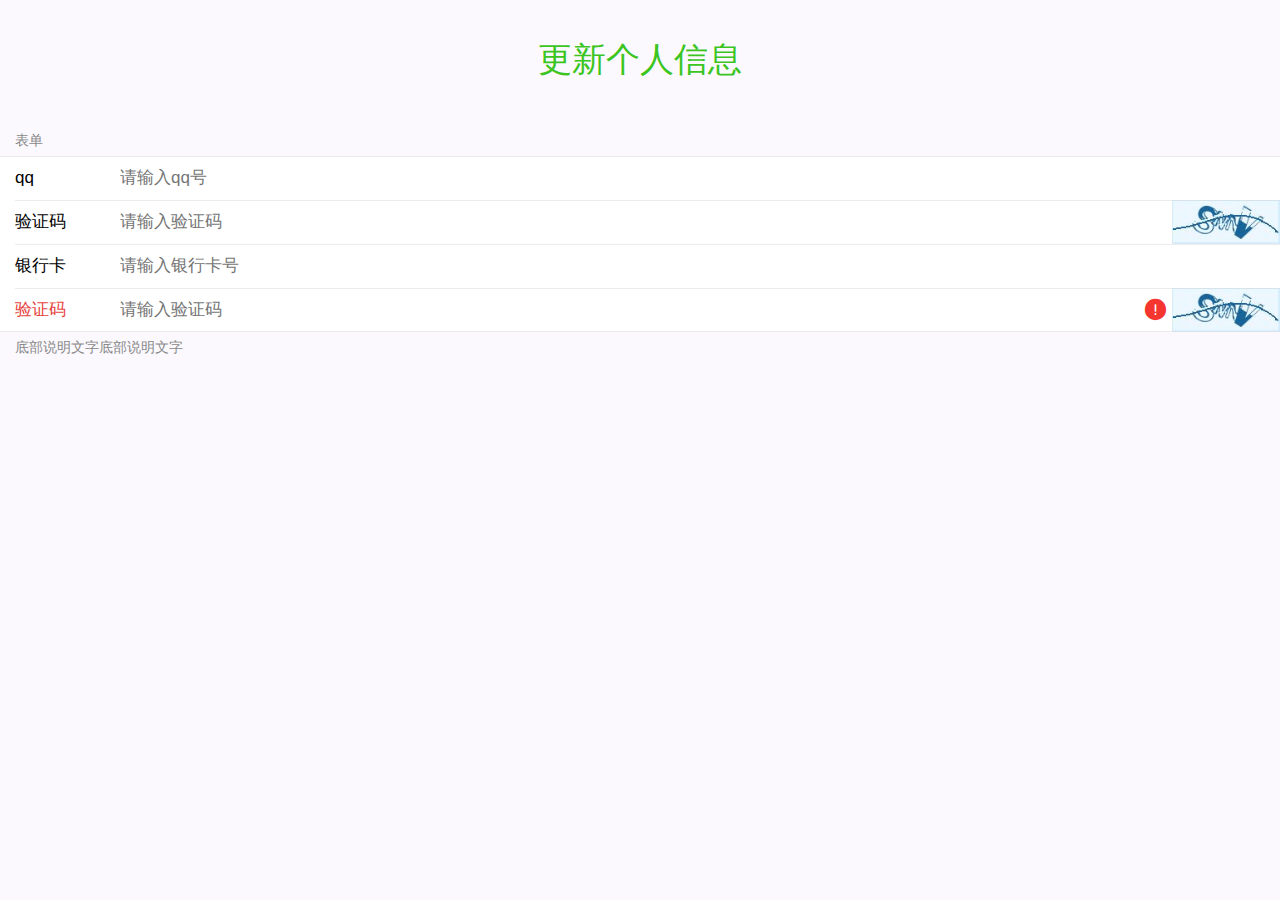
<file: templates/index.html>
<!DOCTYPE HTML PUBLIC "-//W3C//DTD HTML 4.01//EN" "http://www.w3.org/TR/html4/strict.dtd">
<html>
<head>
    <meta charset="UTF-8">
    <meta name="viewport" content="width=device-width,initial-scale=1,user-scalable=0">
    <title>WeUI</title>
    <link rel="stylesheet" href="/static/style/weui.css"/>
    <link rel="stylesheet" href="/static/example.css"/>
</head>
<body ontouchstart>
    <div class="hd">
    	<h1 class="page_title">更新个人信息</h1>
    </div>
    <div class="weui_cells_title">表单</div>
    <div class="weui_cells weui_cells_form">
        <div class="weui_cell">
            <div class="weui_cell_hd"><label class="weui_label">qq</label></div>
            <div class="weui_cell_bd weui_cell_primary">
                <input class="weui_input" type="number" pattern="[0-9]*" placeholder="请输入qq号"/>
            </div>
        </div>
        <div class="weui_cell weui_vcode">
            <div class="weui_cell_hd"><label class="weui_label">验证码</label></div>
            <div class="weui_cell_bd weui_cell_primary">
                <input class="weui_input" type="number" placeholder="请输入验证码"/>
            </div>
            <div class="weui_cell_ft">
                <img src="/static/images/vcode.jpg" />
            </div>
        </div>
        <div class="weui_cell">
            <div class="weui_cell_hd"><label class="weui_label">银行卡</label></div>
            <div class="weui_cell_bd weui_cell_primary">
                <input class="weui_input" type="number" pattern="[0-9]*" placeholder="请输入银行卡号"/>
            </div>
        </div>
        <div class="weui_cell weui_vcode weui_cell_warn">
            <div class="weui_cell_hd"><label class="weui_label">验证码</label></div>
            <div class="weui_cell_bd weui_cell_primary">
                <input class="weui_input" type="number" placeholder="请输入验证码"/>
            </div>
            <div class="weui_cell_ft">
                <i class="weui_icon_warn"></i>
                <img src="/static/images/vcode.jpg" />
            </div>
        </div>
    </div>
    <div class="weui_cells_tips">底部说明文字底部说明文字</div>
</div>
</body>
</html>
</file>
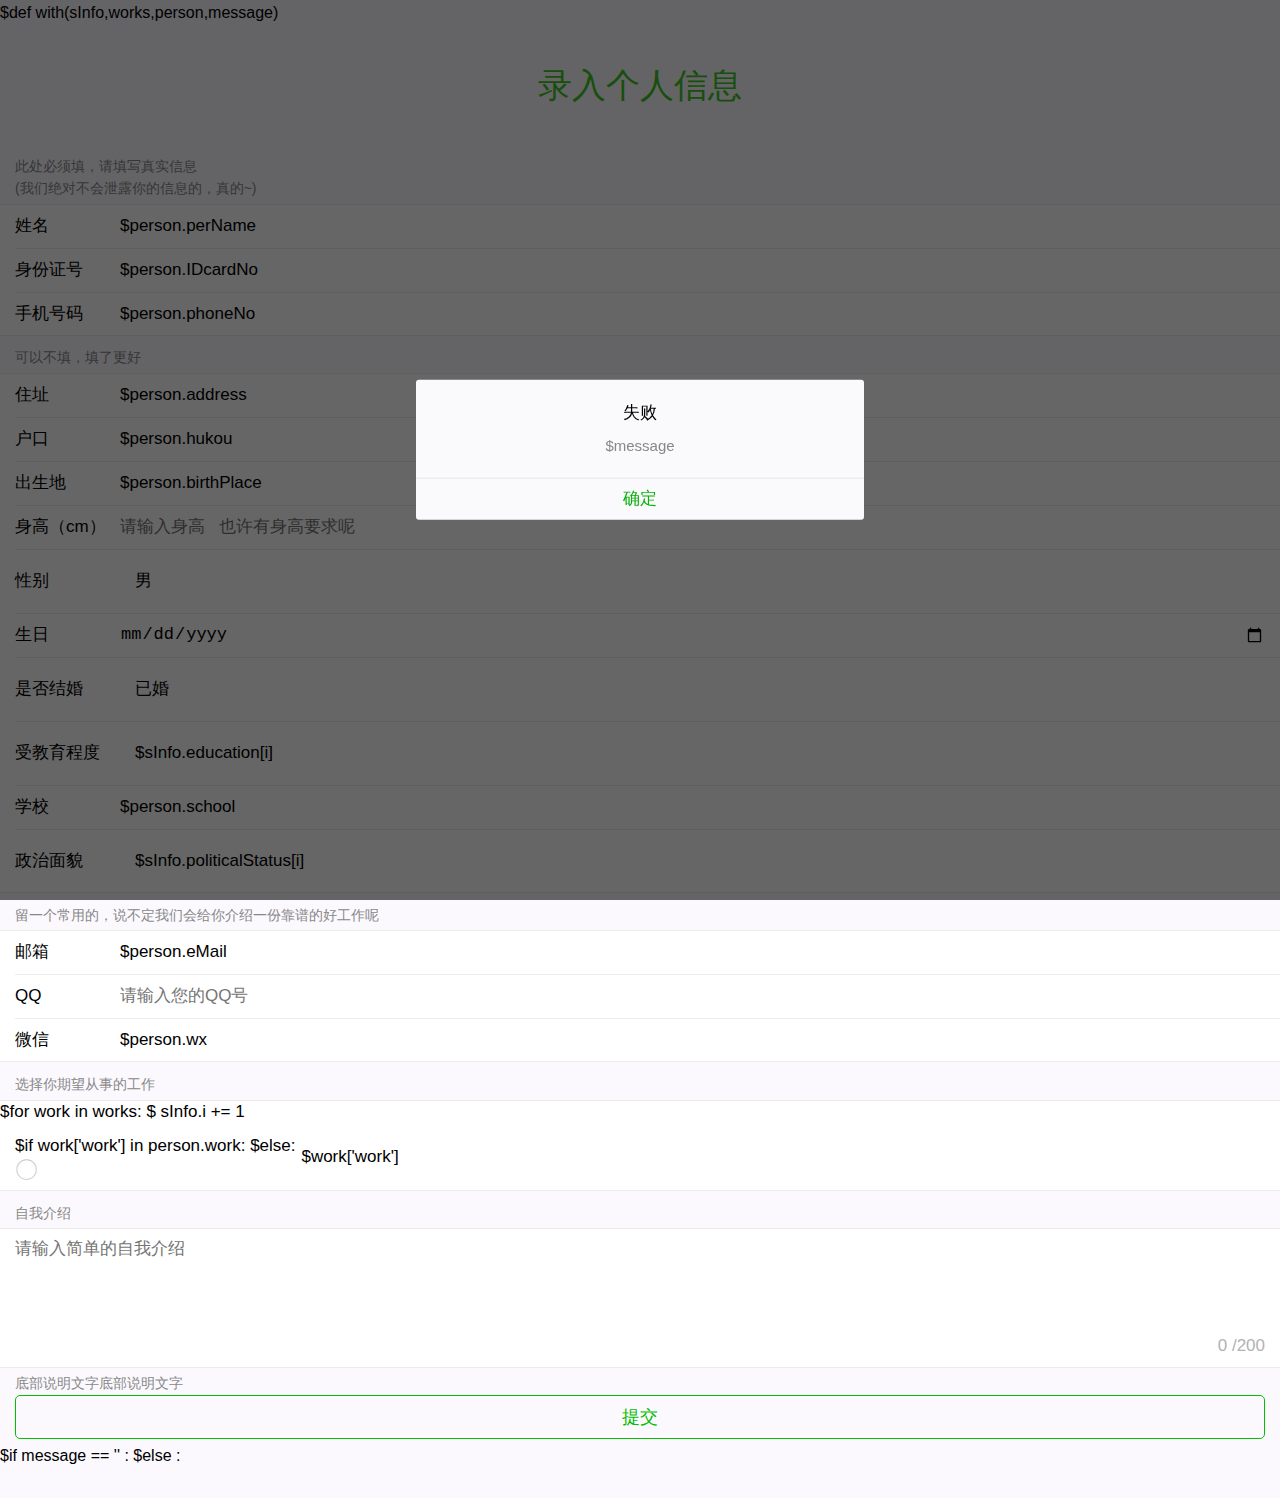
<file: templates/addperson.html>
$def with(sInfo,works,person,message)
<!DOCTYPE HTML PUBLIC "-//W3C//DTD HTML 4.01//EN" "http://www.w3.org/TR/html4/strict.dtd">
<html>
<head>
    <meta charset="UTF-8">
    <meta name="viewport" content="width=device-width,initial-scale=1,user-scalable=0">
    <title>Work</title>
    <link rel="stylesheet" href="/static/style/weui.css"/>
    <link rel="stylesheet" href="/static/example.css"/>
</head>
<body ontouchstart>
    <div class="hd">
        <h1 class="page_title">录入个人信息</h1>
    </div>
    <div class="bd">
        <form name="personmain" method="post">
            <div class="weui_cells_title">此处必须填，请填写真实信息
                <br />
            (我们绝对不会泄露你的信息的，真的~)</div>
            <div class="weui_cells weui_cells_form">
                <div class="weui_cell">
                    <div class="weui_cell_hd"><label class="weui_label">姓名</label></div>
                    <div class="weui_cell_bd weui_cell_primary">
                        <input class="weui_input" type="text" name="perName" id="perName" placeholder="请输入真实姓名" readonly="true" value="$person.perName" />
                    </div>
                </div>
                <div class="weui_cell">
                    <div class="weui_cell_hd"><label class="weui_label">身份证号</label></div>
                    <div class="weui_cell_bd weui_cell_primary">
                        <input class="weui_input" type="text" name="IDcardNo" id="IDcardNo" placeholder="请输入身份证号" readonly="readonly" maxlength="18" value="$person.IDcardNo" />
                    </div>
                </div>
                <div class="weui_cell">
                    <div class="weui_cell_hd"><label class="weui_label">手机号码</label></div>
                    <div class="weui_cell_bd weui_cell_primary">
                        <input class="weui_input" type="tel" pattern="[0-9]{11}" name="phoneNo" id="phoneNo" placeholder="请输入您的电话号码" value="$person.phoneNo" />
                    </div>
                </div>
            </div>
            <div class="weui_cells_title">可以不填，填了更好</div>
            <div class="weui_cells weui_cells_form">
                <div class="weui_cell">
                    <div class="weui_cell_hd"><label class="weui_label">住址</label></div>
                    <div class="weui_cell_bd weui_cell_primary">
                        <input class="weui_input" type="text" name="address" id="address" placeholder="请输入现在的住址" value="$person.address" />
                    </div>
                </div>
                <div class="weui_cell">
                    <div class="weui_cell_hd"><label class="weui_label">户口</label></div>
                    <div class="weui_cell_bd weui_cell_primary">
                        <input class="weui_input" type="text" name="hukou" id="hukou" placeholder="请输入户口所在地" value="$person.hukou" />
                    </div>
                </div>
                <div class="weui_cell">
                    <div class="weui_cell_hd"><label class="weui_label">出生地</label></div>
                    <div class="weui_cell_bd weui_cell_primary">
                        <input class="weui_input" type="text" name="birthPlace" id="birthPlace" placeholder="请输入出生地   虽然没什么用" value="$person.birthPlace" />
                    </div>
                </div>
                <div class="weui_cell">
                    <div class="weui_cell_hd"><label class="weui_label">身高（cm）</label></div>
                    <div class="weui_cell_bd weui_cell_primary">
                        <input class="weui_input" type="number" pattern="[0-9]*" name="height" id="height" placeholder="请输入身高   也许有身高要求呢"  value="$person.height" />
                    </div>
                </div>
                <div class="weui_cell">
                    <div class="weui_cell_hd"><label class="weui_label">性别</label></div>
                    <div class="weui_cell_bd weui_cell_primary">
                        <select class="weui_select" name="sex" id="sex">
                            $if person.sex == 0 :
                                <option value="0" selected="selected">女</option>
                                <option value="1">男</option>
                            $else:
                                <option value="0">女</option>
                                <option value="1" selected="selected">男</option>
                        </select>
                    </div>
                </div>
                <div class="weui_cell">
                    <div class="weui_cell_hd"><label class="weui_label">生日</label></div>
                    <div class="weui_cell_bd weui_cell_primary">
                        <input class="weui_input" type="date" name="birthDay" id="birthDay" value="$person.birthDay" />
                    </div>
                </div>
                <div class="weui_cell">
                    <div class="weui_cell_hd"><label class="weui_label">是否结婚</label></div>
                    <div class="weui_cell_bd weui_cell_primary">
                        <select class="weui_select" name="isMarry" id="isMarry">
                            $if person.isMarry == 0 :
                                <option value="0" selected="selected">未婚</option>
                                <option value="1">已婚</option>
                            $else:
                                <option value="0">未婚</option>
                                <option value="1" selected="selected">已婚</option>
                        </select>
                    </div>
                </div>
                <div class="weui_cell">
                    <div class="weui_cell_hd"><label class="weui_label">受教育程度</label></div>
                    <div class="weui_cell_bd weui_cell_primary">
                        <select class="weui_select" name="education" id="education">
                            $for i in range(len(sInfo.education)):
                                $if i == person.education :
                                    <option value=$i selected="selected">$sInfo.education[i]</option>
                                $else: 
                                    <option value=$i>$sInfo.education[i]</option>
                        </select>
                    </div>
                </div>
                <div class="weui_cell">
                    <div class="weui_cell_hd"><label class="weui_label">学校</label></div>
                    <div class="weui_cell_bd weui_cell_primary">
                        <input class="weui_input" type="text" name="school" id="school" placeholder="请输入你的母校名称" value="$person.school" />
                    </div>
                </div>
                <div class="weui_cell">
                    <div class="weui_cell_hd"><label class="weui_label">政治面貌</label></div>
                    <div class="weui_cell_bd weui_cell_primary">
                        <select class="weui_select" name="politicalStatus" id="politicalStatus">
                            $for i in range(len(sInfo.politicalStatus)):
                                $if i == person.politicalStatus :
                                    <option value=$i selected="selected">$sInfo.politicalStatus[i]</option>
                                $else: 
                                    <option value=$i>$sInfo.politicalStatus[i]</option>
                        </select>
                    </div>
                </div>
            </div>
            <div class="weui_cells_title">留一个常用的，说不定我们会给你介绍一份靠谱的好工作呢</div>
            <div class="weui_cells weui_cells_form">
                <div class="weui_cell">
                    <div class="weui_cell_hd"><label class="weui_label">邮箱</label></div>
                    <div class="weui_cell_bd weui_cell_primary">
                        <input class="weui_input" type="text" name="eMail" id="eMail" placeholder="请输入常用邮箱" value="$person.eMail" />
                    </div>
                </div>
                <div class="weui_cell">
                    <div class="weui_cell_hd"><label class="weui_label">QQ</label></div>
                    <div class="weui_cell_bd weui_cell_primary">
                        <input class="weui_input" type="number" pattern="[0-9]*" name="qq" id="qq" placeholder="请输入您的QQ号" value="$person.qq" />
                    </div>
                </div>
                <div class="weui_cell">
                    <div class="weui_cell_hd"><label class="weui_label">微信</label></div>
                    <div class="weui_cell_bd weui_cell_primary">
                        <input class="weui_input" type="text" name="wx" id="wx" placeholder="请输入您的微信号" value="$person.wx" />
                    </div>
                </div>
            </div>
            <div class="weui_cells_title">选择你期望从事的工作</div>
            <div class="weui_cells weui_cells_checkbox">
                $for work in works:
                    $ sInfo.i += 1
                    <label class="weui_cell weui_check_label" for=$sInfo.i>
                        <div class="weui_cell_hd">
                            $if work['work'] in person.work:
                                <input type="checkbox" class="weui_check" name="work" id=$sInfo.i value=$work['work'] checked="checked">
                            $else:
                                <input type="checkbox" class="weui_check" name="work" id=$sInfo.i value=$work['work']>
                            <i class="weui_icon_checked"></i>
                        </div>
                        <div class="weui_cell_bd weui_cell_primary">
                            <p>$work['work']</p>
                        </div>
                    </label>
            </div>

            <div class="weui_cells_title">自我介绍</div>
            <div class="weui_cells weui_cells_form">
                <div class="weui_cell">
                    <div class="weui_cell_bd weui_cell_primary">
                        <textarea class="weui_textarea" placeholder="请输入简单的自我介绍" name="introduce" maxlength="200" rows="4" onkeydown="textCounter(introduce)" onkeyup="textCounter(introduce)" value=$person.introduce ></textarea>
                        <div class="weui_textarea_counter">
                            <span id="tnum">0
                            </span>/200
                        </div>
                    </div>
                </div>
            </div>


            <div class="weui_cells_tips">底部说明文字底部说明文字</div>
            <div class="bd spacing">
                <div class="button_sp_area">
                    <button class="weui_btn weui_btn_plain_primary" id="Submit" name="Submit">提交</button>
                </div>
            </div>
            <div class="weui_cells_tips"> </div>
            <script type="text/javascript">
                function closeDialog2(){
                    document.getElementById("dialog2").style.display="none";
                    $('dialog2').style = "display: none;";
                }
                function textCounter(introduce){
                    document.getElementById('tnum').innerHTML = introduce.value.length;
                }
            </script>
            $if message == '' :
                <!--...-->
            $else :
                <div class="weui_dialog_alert" id="dialog2">
                    <div class="weui_mask"></div>
                    <div class="weui_dialog">
                        <div class="weui_dialog_hd"><strong class="weui_dialog_title">失败</strong></div>
                        <div class="weui_dialog_bd">$message</div>
                        <div class="weui_dialog_ft">
                            <a href="javascript:closeDialog2();" class="weui_btn_dialog primary">确定</a>
                        </div>
                    </div>
                </div>
        </form>
    </div>
</body>
</html>
</file>
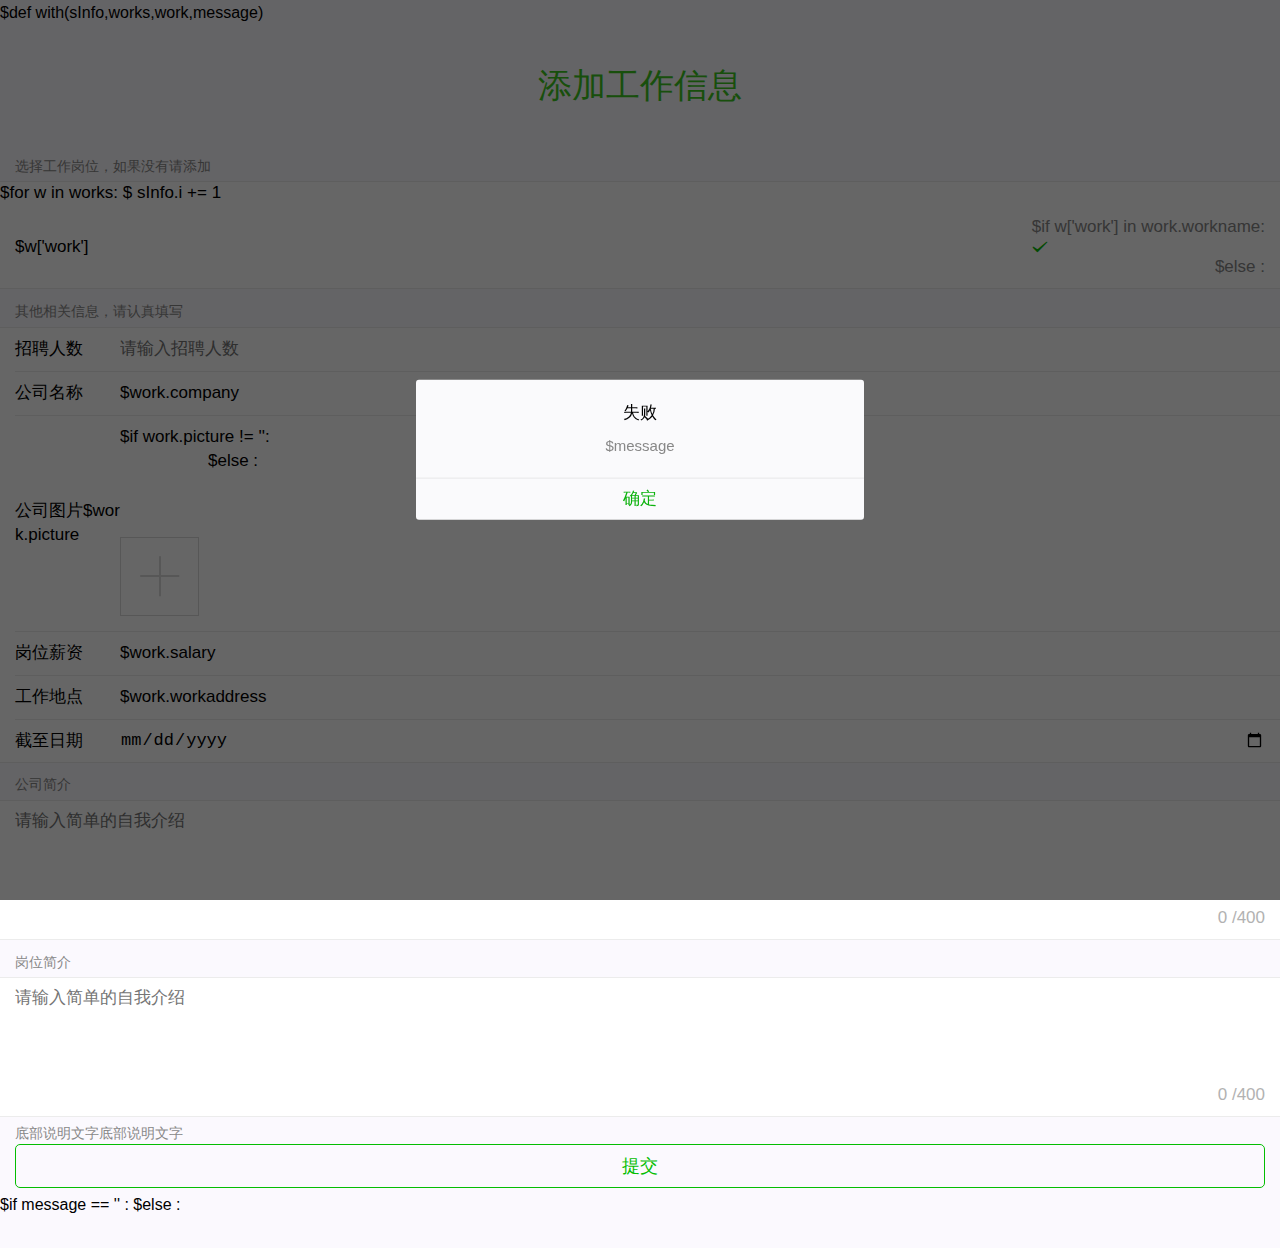
<file: templates/addwork.html>
$def with(sInfo,works,work,message)
<!DOCTYPE HTML PUBLIC "-//W3C//DTD HTML 4.01//EN" "http://www.w3.org/TR/html4/strict.dtd">
<html>
<head>
    <meta charset="UTF-8">
    <meta name="viewport" content="width=device-width,initial-scale=1,user-scalable=0">
    <title>Work</title>
    <link rel="stylesheet" href="/static/style/weui.css"/>
    <link rel="stylesheet" href="/static/example.css"/>
</head>
<body ontouchstart>
    <div class="hd">
        <h1 class="page_title">添加工作信息</h1>
    </div>
    <div class="bd">
        <form name="personmain" method="post" enctype="multipart/form-data" action="">
            <div class="weui_cells_title">选择工作岗位，如果没有请添加</div>
            <div class="weui_cells weui_cells_radio">
                $for w in works:
                    $ sInfo.i += 1
                    <label class="weui_cell weui_check_label" for="$sInfo.i">
                        <div class="weui_cell_bd weui_cell_primary">
                            <p>$w['work']</p>
                        </div>
                        <div class="weui_cell_ft">
                            $if w['work'] in work.workname:
                                <input type="radio" class="weui_check" value=$w['work'] name="workradio" id="$sInfo.i" checked="checked" />
                                <span class="weui_icon_checked"></span>
                            $else :
                                <input type="radio" class="weui_check" value=$w['work'] name="workradio" id="$sInfo.i" />
                                <span class="weui_icon_checked"></span>
                        </div>
                    </label>
            </div>


            <div class="weui_cells_title">其他相关信息，请认真填写</div>
            <div class="weui_cells weui_cells_form">
                <div class="weui_cell">
                    <div class="weui_cell_hd"><label class="weui_label">招聘人数</label></div>
                    <div class="weui_cell_bd weui_cell_primary">
                        <input class="weui_input" type="number" name="worknum" id="worknum" placeholder="请输入招聘人数" value="$work.worknum" />
                    </div>
                </div>
                <div class="weui_cell">
                    <div class="weui_cell_hd"><label class="weui_label">公司名称</label></div>
                    <div class="weui_cell_bd weui_cell_primary">
                        <input class="weui_input" type="text" name="company" id="company" placeholder="请输入公司名称" value="$work.company" />
                    </div>
                </div>
                <div class="weui_cell">
                    <div class="weui_cell_hd"><label class="weui_label">公司图片$work.picture</label></div>
                    <div class="weui_uploader_bd">
                        $if work.picture != '':
                            <ul class="weui_uploader_files">
                                <li class="weui_uploader_file" style="background-image:url($sInfo.uploadpicdir + $work.picture)"></li>
                            </ul>
                        $else :
                            
                            <div class="weui_uploader_input_wrp">
                                <input class="weui_uploader_input" type="file" name="picture" />
                            </div>
                    </div>
                </div>
                <div class="weui_cell">
                    <div class="weui_cell_hd"><label class="weui_label">岗位薪资</label></div>
                    <div class="weui_cell_bd weui_cell_primary">
                        <input class="weui_input" type="text" name="salary" id="salary" placeholder="请输入薪资" value="$work.salary" />
                    </div>
                </div>
                <div class="weui_cell">
                    <div class="weui_cell_hd"><label class="weui_label">工作地点</label></div>
                    <div class="weui_cell_bd weui_cell_primary">
                        <input class="weui_input" type="text" name="workaddress" id="workaddress" placeholder="请输入工作地址"  value="$work.workaddress" />
                    </div>
                </div>
                <div class="weui_cell">
                    <div class="weui_cell_hd"><label class="weui_label">截至日期</label></div>
                    <div class="weui_cell_bd weui_cell_primary">
                        <input class="weui_input" type="date" name="endtime" id="endtime" value="$work.endtime" />
                    </div>
                </div>
            </div>

            <div class="weui_cells_title">公司简介</div>
            <div class="weui_cells weui_cells_form">
                <div class="weui_cell">
                    <div class="weui_cell_bd weui_cell_primary">
                        <textarea class="weui_textarea" placeholder="请输入简单的自我介绍" name="aboutcompany" maxlength="400" rows="4" onkeydown="textCounter(aboutcompany)" onkeyup="textCounter(aboutcompany)" value=$work.aboutcompany ></textarea>
                        <div class="weui_textarea_counter">
                            <span id="tnum">0
                            </span>/400
                        </div>
                    </div>
                </div>
            </div>

            <div class="weui_cells_title">岗位简介</div>
            <div class="weui_cells weui_cells_form">
                <div class="weui_cell">
                    <div class="weui_cell_bd weui_cell_primary">
                        <textarea class="weui_textarea" placeholder="请输入简单的自我介绍" name="aboutwork" maxlength="400" rows="4" onkeydown="textCounter(aboutwork)" onkeyup="textCounter(aboutwork)" value=$work.aboutwork ></textarea>
                        <div class="weui_textarea_counter">
                            <span id="tnum">0
                            </span>/400
                        </div>
                    </div>
                </div>
            </div>
            <div class="weui_cells_tips">底部说明文字底部说明文字</div>
            <div class="bd spacing">
                <div class="button_sp_area">
                    <button class="weui_btn weui_btn_plain_primary" id="Submit" name="Submit">提交</button>
                </div>
            </div>
            <div class="weui_cells_tips"> </div>
            <script type="text/javascript">
                function closeDialog2(){
                    document.getElementById("dialog2").style.display="none";
                    $('dialog2').style = "display: none;";
                }
                function textCounter(introduce){
                    document.getElementById('tnum').innerHTML = introduce.value.length;
                }
            </script>
            $if message == '' :
                <!--...-->
            $else :
                <div class="weui_dialog_alert" id="dialog2">
                    <div class="weui_mask"></div>
                    <div class="weui_dialog">
                        <div class="weui_dialog_hd"><strong class="weui_dialog_title">失败</strong></div>
                        <div class="weui_dialog_bd">$message</div>
                        <div class="weui_dialog_ft">
                            <a href="javascript:closeDialog2();" class="weui_btn_dialog primary">确定</a>
                        </div>
                    </div>
                </div>
        </form>
    </div>
</body>
</html>
</file>
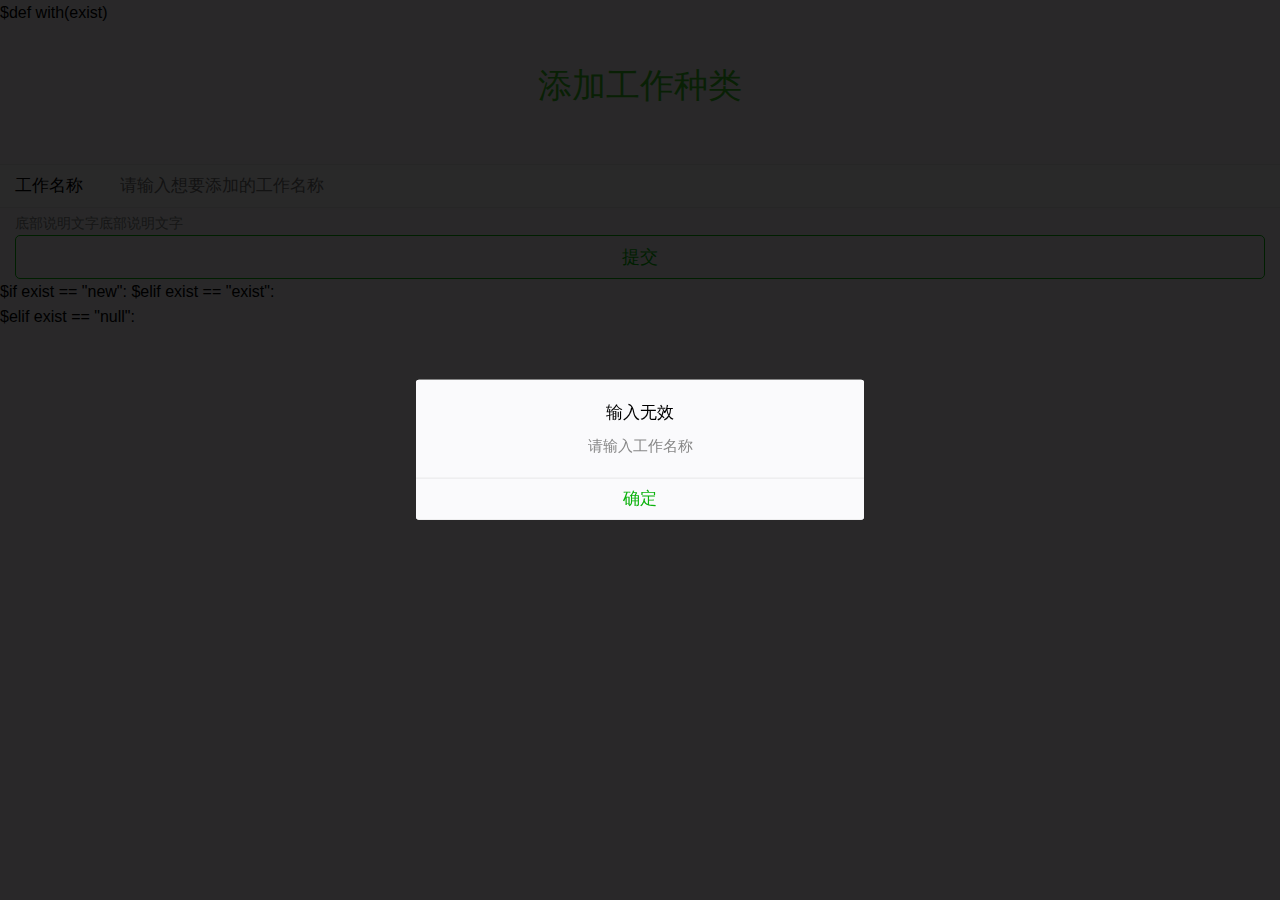
<file: templates/addworks.html>
$def with(exist)
<!DOCTYPE HTML PUBLIC "-//W3C//DTD HTML 4.01//EN" "http://www.w3.org/TR/html4/strict.dtd">
<html>
<head>
    <meta charset="UTF-8">
    <meta name="viewport" content="width=device-width,initial-scale=1,user-scalable=0">
    <title>Work</title>
    <link rel="stylesheet" href="/static/style/weui.css"/>
    <link rel="stylesheet" href="/static/example.css"/>
</head>
<body ontouchstart>
    <form name="workmain" method="post">
        <div class="hd">
        	<h1 class="page_title">添加工作种类</h1>
        </div>
        <div class="weui_cells weui_cells_form">
            <div class="weui_cell">
                <div class="weui_cell_hd"><label class="weui_label">工作名称</label></div>
                <div class="weui_cell_bd weui_cell_primary">
                    <input class="weui_input" type="text" name="work" id="work" placeholder="请输入想要添加的工作名称"/>
                </div>
            </div>
        </div>

        <div class="weui_cells_tips">底部说明文字底部说明文字</div>
        <div class="bd spacing">
            <div class="button_sp_area">
                <button class="weui_btn weui_btn_plain_primary" id="Submit" name="Submit">提交</button>
            </div>
        </div>
        <script type="text/javascript">
            function closeDialog2(){
                document.getElementById("dialog2").style.display="none";
                $('dialog2').style = "display: none;";
            }
        </script>
        $if exist == "new":
            
        $elif exist == "exist":
            <div class="weui_dialog_alert" id="dialog2">
                <div class="weui_mask"></div>
                <div class="weui_dialog">
                    <div class="weui_dialog_hd"><strong class="weui_dialog_title">添加失败</strong></div>
                    <div class="weui_dialog_bd">此工作已经存在</div>
                    <div class="weui_dialog_ft">
                        <a href="javascript:closeDialog2();" class="weui_btn_dialog primary">确定</a>
                    </div>
                </div>
            </div>
        $elif exist == "null":
            <div class="weui_dialog_alert" id="dialog2">
                <div class="weui_mask"></div>
                <div class="weui_dialog">
                    <div class="weui_dialog_hd"><strong class="weui_dialog_title">输入无效</strong></div>
                    <div class="weui_dialog_bd">请输入工作名称</div>
                    <div class="weui_dialog_ft">
                        <a href="javascript:closeDialog2();" class="weui_btn_dialog primary">确定</a>
                    </div>
                </div>
            </div>
    </form>
</body>
</html>
</file>
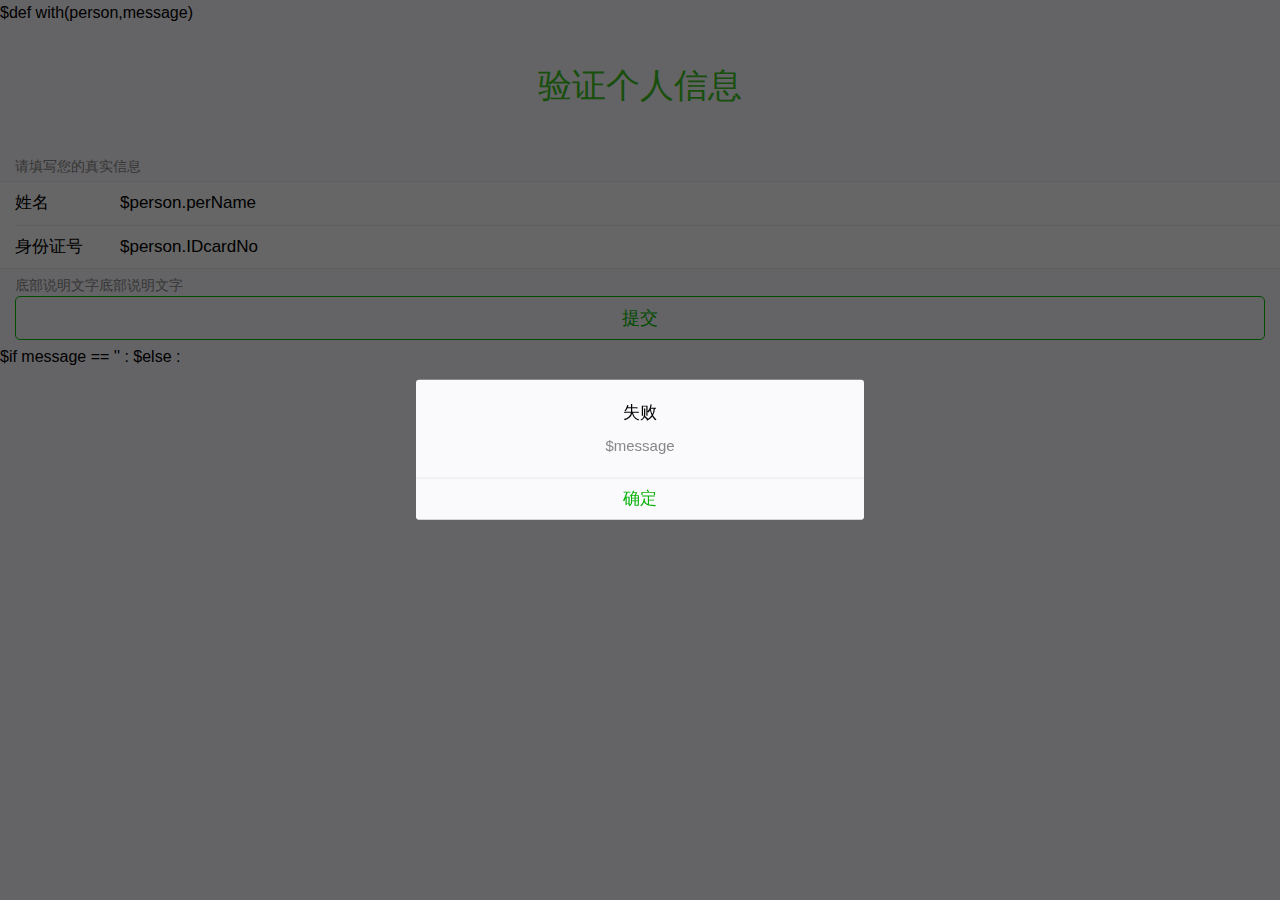
<file: templates/askforwork.html>
$def with(person,message)
<!DOCTYPE HTML PUBLIC "-//W3C//DTD HTML 4.01//EN" "http://www.w3.org/TR/html4/strict.dtd">
<html>
<head>
    <meta charset="UTF-8">
    <meta name="viewport" content="width=device-width,initial-scale=1,user-scalable=0">
    <title>Work</title>
    <link rel="stylesheet" href="/static/style/weui.css"/>
    <link rel="stylesheet" href="/static/example.css"/>
</head>
<body ontouchstart>
    <div class="hd">
        <h1 class="page_title">验证个人信息</h1>
    </div>
    <div class="bd">
        <form name="personmain" method="post">
            <div class="weui_cells_title">请填写您的真实信息</div>
            <div class="weui_cells weui_cells_form">
                <div class="weui_cell">
                    <div class="weui_cell_hd"><label class="weui_label">姓名</label></div>
                    <div class="weui_cell_bd weui_cell_primary">
                        <input class="weui_input" type="text" name="perName" id="perName" placeholder="请输入真实姓名" value="$person.perName" />
                    </div>
                </div>
                <div class="weui_cell">
                    <div class="weui_cell_hd"><label class="weui_label">身份证号</label></div>
                    <div class="weui_cell_bd weui_cell_primary">
                        <input class="weui_input" type="text" name="IDcardNo" id="IDcardNo" placeholder="请输入身份证号" minlength="18" maxlength="18" value="$person.IDcardNo" />
                    </div>
                </div>
            </div>

            <div class="weui_cells_tips">底部说明文字底部说明文字</div>
            <div class="bd spacing">
                <div class="button_sp_area">
                    <button class="weui_btn weui_btn_plain_primary" id="Submit" name="Submit">提交</button>
                </div>
            </div>
            <div class="weui_cells_tips"> </div>
            <script type="text/javascript">
                function closeDialog2(){
                    document.getElementById("dialog2").style.display="none";
                    $('dialog2').style = "display: none;";
                }
            </script>
            $if message == '' :
                <!--...-->
            $else :
                <div class="weui_dialog_alert" id="dialog2">
                    <div class="weui_mask"></div>
                    <div class="weui_dialog">
                        <div class="weui_dialog_hd"><strong class="weui_dialog_title">失败</strong></div>
                        <div class="weui_dialog_bd">$message</div>
                        <div class="weui_dialog_ft">
                            <a href="javascript:closeDialog2();" class="weui_btn_dialog primary">确定</a>
                        </div>
                    </div>
                </div>
        </form>
    </div>
</body>
</html>
</file>
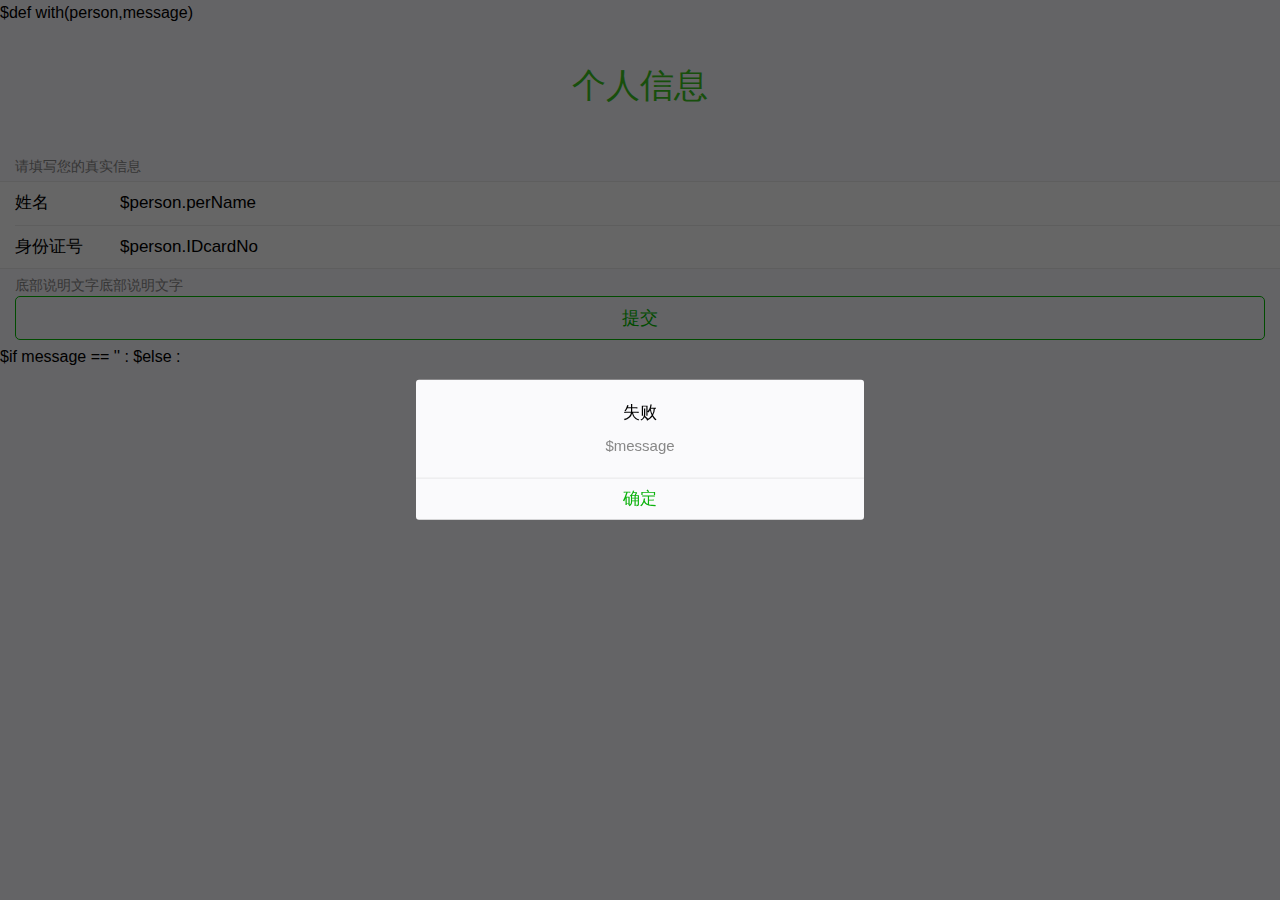
<file: templates/checkperson.html>
$def with(person,message)
<!DOCTYPE HTML PUBLIC "-//W3C//DTD HTML 4.01//EN" "http://www.w3.org/TR/html4/strict.dtd">
<html>
<head>
    <meta charset="UTF-8">
    <meta name="viewport" content="width=device-width,initial-scale=1,user-scalable=0">
    <title>Work</title>
    <link rel="stylesheet" href="/static/style/weui.css"/>
    <link rel="stylesheet" href="/static/example.css"/>
</head>
<body ontouchstart>
    <div class="hd">
        <h1 class="page_title">个人信息</h1>
    </div>
    <div class="bd">
        <form name="personmain" method="post">
            <div class="weui_cells_title">请填写您的真实信息</div>
            <div class="weui_cells weui_cells_form">
                <div class="weui_cell">
                    <div class="weui_cell_hd"><label class="weui_label">姓名</label></div>
                    <div class="weui_cell_bd weui_cell_primary">
                        <input class="weui_input" type="text" name="perName" id="perName" placeholder="请输入真实姓名" value="$person.perName" />
                    </div>
                </div>
                <div class="weui_cell">
                    <div class="weui_cell_hd"><label class="weui_label">身份证号</label></div>
                    <div class="weui_cell_bd weui_cell_primary">
                        <input class="weui_input" type="text" name="IDcardNo" id="IDcardNo" placeholder="请输入身份证号" minlength="18" maxlength="18" value="$person.IDcardNo" />
                    </div>
                </div>
            </div>

            <div class="weui_cells_tips">底部说明文字底部说明文字</div>
            <div class="bd spacing">
                <div class="button_sp_area">
                    <button class="weui_btn weui_btn_plain_primary" id="Submit" name="Submit">提交</button>
                </div>
            </div>
            <div class="weui_cells_tips"> </div>
            <script type="text/javascript">
                function closeDialog2(){
                    document.getElementById("dialog2").style.display="none";
                    $('dialog2').style = "display: none;";
                }
            </script>
            $if message == '' :
                <!--...-->
            $else :
                <div class="weui_dialog_alert" id="dialog2">
                    <div class="weui_mask"></div>
                    <div class="weui_dialog">
                        <div class="weui_dialog_hd"><strong class="weui_dialog_title">失败</strong></div>
                        <div class="weui_dialog_bd">$message</div>
                        <div class="weui_dialog_ft">
                            <a href="javascript:closeDialog2();" class="weui_btn_dialog primary">确定</a>
                        </div>
                    </div>
                </div>
        </form>
    </div>
</body>
</html>
</file>
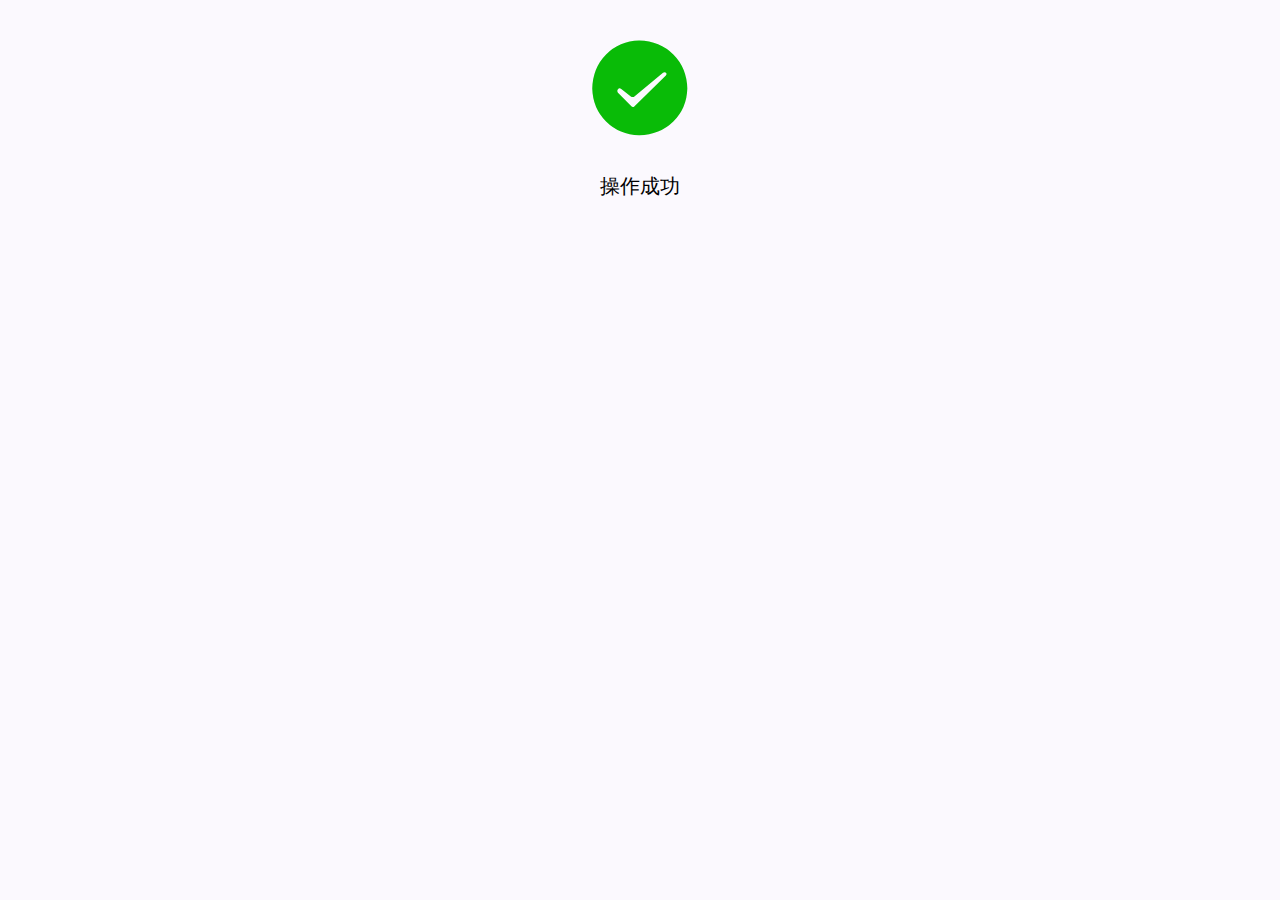
<file: templates/okmsg.html>
<!DOCTYPE HTML PUBLIC "-//W3C//DTD HTML 4.01//EN" "http://www.w3.org/TR/html4/strict.dtd">
<html>
<head>
    <meta charset="UTF-8">
    <meta name="viewport" content="width=device-width,initial-scale=1,user-scalable=0">
    <title>SUCCESS</title>
    <link rel="stylesheet" href="/static/style/weui.css"/>
    <link rel="stylesheet" href="/static/example.css"/>
</head>
<body class="highlight" ontouchstart>
    <div class="weui_msg">
    <div class="weui_icon_area"><i class="weui_icon_success weui_icon_msg"></i></div>
    <div class="weui_text_area">
        <h2 class="weui_msg_title">操作成功</h2>
        <p class="weui_msg_desc"></p>
    </div>
</div>
</body>
</html>
</file>
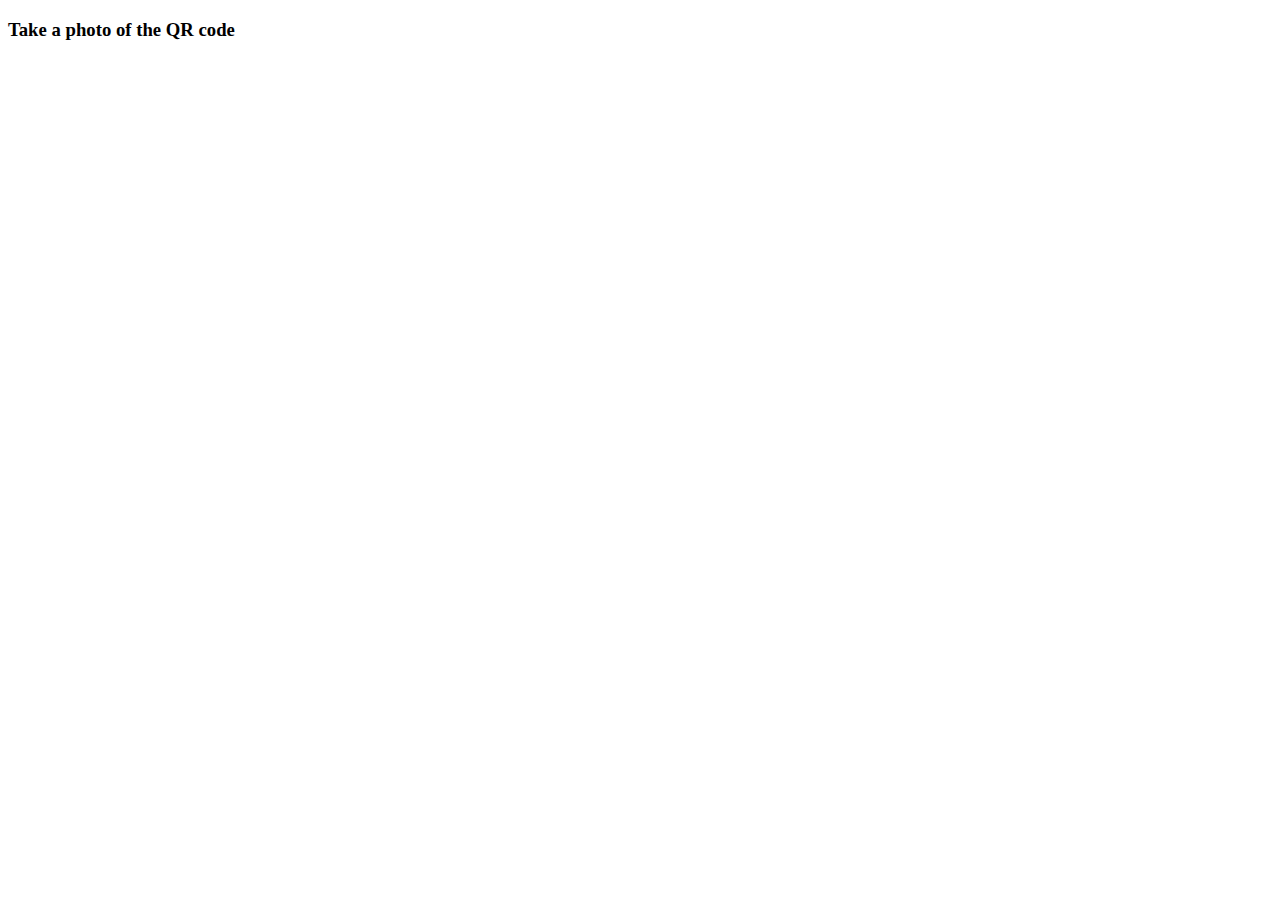
<file: templates/scancall.html>
<!DOCTYPE html>
<html>
<head>
    <meta charset="utf-8" />
    <title></title>
    <meta name="viewport" content="user-scalable=no, width=device-width, initial-scale=1.0, maximum-scale=1.0" />
    <meta http-equiv="Content-Type" content="text/html; charset=utf-8" />

</head>
<body>
    <h3>Take a photo of the QR code</h3>
    <video id="v" autoplay></video>
    <canvas id="qr-canvas"></canvas>

    <script>

        navigator.webkitGetUserMedia({video:true},
            function(stream){
                document.getElementById("v").src = webkitURL.createObjectURL(stream);
            },
            function(error){
                console.log("12333不支持媒体流～ ", error);
            });

    </script>
</body>
</html>
</file>
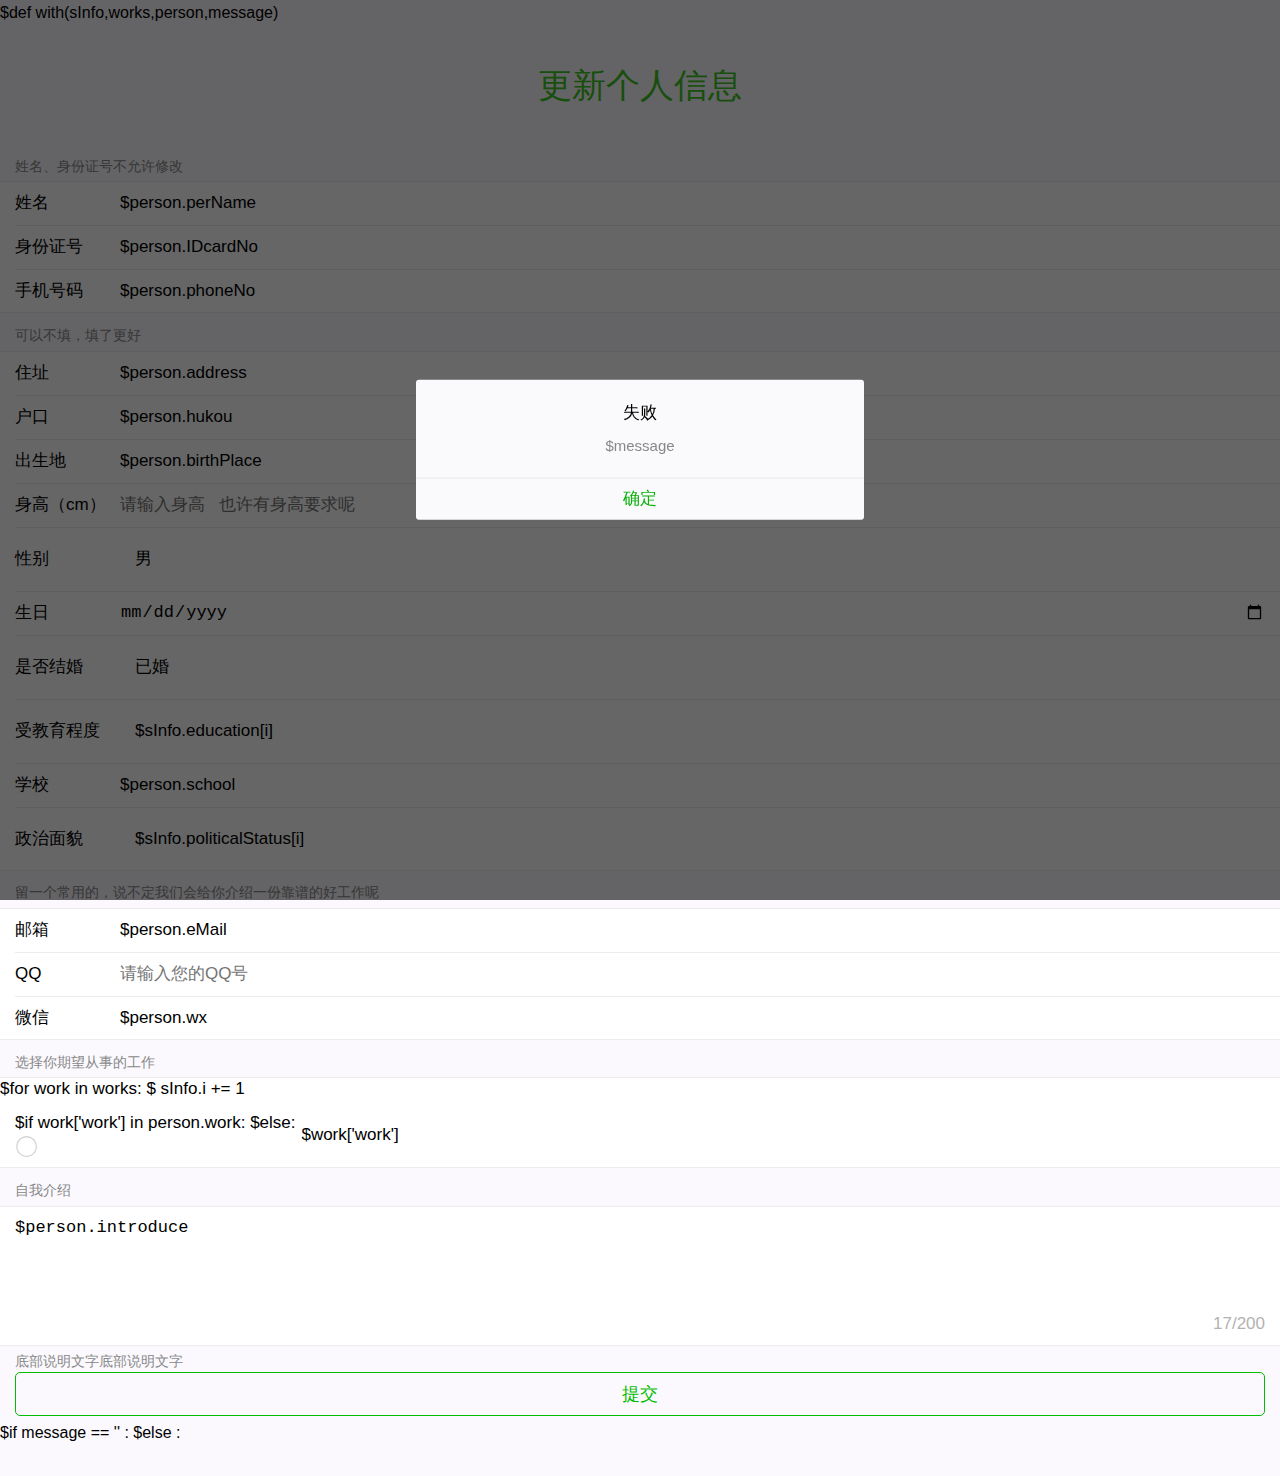
<file: templates/updateperson.html>
$def with(sInfo,works,person,message)
<!DOCTYPE HTML PUBLIC "-//W3C//DTD HTML 4.01//EN" "http://www.w3.org/TR/html4/strict.dtd">
<html>
<head>
    <meta charset="UTF-8">
    <meta name="viewport" content="width=device-width,initial-scale=1,user-scalable=0">
    <title>Work</title>
    <link rel="stylesheet" href="/static/style/weui.css"/>
    <link rel="stylesheet" href="/static/example.css"/>
</head>
<body onload="textCounter()" ontouchstart >
    <div class="hd">
        <h1 class="page_title">更新个人信息</h1>
    </div>
    <div class="bd">
        <form name="personmain" method="post">
            <div class="weui_cells_title">姓名、身份证号不允许修改</div>
            <div class="weui_cells weui_cells_form">
                <div class="weui_cell">
                    <div class="weui_cell_hd"><label class="weui_label">姓名</label></div>
                    <div class="weui_cell_bd weui_cell_primary">
                        <input class="weui_input" type="text" name="perName" id="perName" readonly="readonly" placeholder="请输入真实姓名" value="$person.perName" />
                    </div>
                </div>
                <div class="weui_cell">
                    <div class="weui_cell_hd"><label class="weui_label">身份证号</label></div>
                    <div class="weui_cell_bd weui_cell_primary">
                        <input class="weui_input" type="text" name="IDcardNo" id="IDcardNo" readonly="readonly" placeholder="请输入身份证号" maxlength="18" value="$person.IDcardNo" />
                    </div>
                </div>
                <div class="weui_cell">
                    <div class="weui_cell_hd"><label class="weui_label">手机号码</label></div>
                    <div class="weui_cell_bd weui_cell_primary">
                        <input class="weui_input" type="tel" pattern="[0-9]{11}" name="phoneNo" id="phoneNo" placeholder="请输入您的电话号码" value="$person.phoneNo" />
                    </div>
                </div>
            </div>
            <div class="weui_cells_title">可以不填，填了更好</div>
            <div class="weui_cells weui_cells_form">
                <div class="weui_cell">
                    <div class="weui_cell_hd"><label class="weui_label">住址</label></div>
                    <div class="weui_cell_bd weui_cell_primary">
                        <input class="weui_input" type="text" name="address" id="address" placeholder="请输入现在的住址" value="$person.address" />
                    </div>
                </div>
                <div class="weui_cell">
                    <div class="weui_cell_hd"><label class="weui_label">户口</label></div>
                    <div class="weui_cell_bd weui_cell_primary">
                        <input class="weui_input" type="text" name="hukou" id="hukou" placeholder="请输入户口所在地" value="$person.hukou" />
                    </div>
                </div>
                <div class="weui_cell">
                    <div class="weui_cell_hd"><label class="weui_label">出生地</label></div>
                    <div class="weui_cell_bd weui_cell_primary">
                        <input class="weui_input" type="text" name="birthPlace" id="birthPlace" placeholder="请输入出生地   虽然没什么用" value="$person.birthPlace" />
                    </div>
                </div>
                <div class="weui_cell">
                    <div class="weui_cell_hd"><label class="weui_label">身高（cm）</label></div>
                    <div class="weui_cell_bd weui_cell_primary">
                        <input class="weui_input" type="number" pattern="[0-9]*" name="height" id="height" placeholder="请输入身高   也许有身高要求呢"  value="$person.height" />
                    </div>
                </div>
                <div class="weui_cell">
                    <div class="weui_cell_hd"><label class="weui_label">性别</label></div>
                    <div class="weui_cell_bd weui_cell_primary">
                        <select class="weui_select" name="sex" id="sex">
                            $if person.sex == 0 :
                                <option value="0" selected="selected">女</option>
                                <option value="1">男</option>
                            $else:
                                <option value="0">女</option>
                                <option value="1" selected="selected">男</option>
                        </select>
                    </div>
                </div>
                <div class="weui_cell">
                    <div class="weui_cell_hd"><label class="weui_label">生日</label></div>
                    <div class="weui_cell_bd weui_cell_primary">
                        <input class="weui_input" type="date" name="birthDay" id="birthDay" value="$person.birthDay" />
                    </div>
                </div>
                <div class="weui_cell">
                    <div class="weui_cell_hd"><label class="weui_label">是否结婚</label></div>
                    <div class="weui_cell_bd weui_cell_primary">
                        <select class="weui_select" name="isMarry" id="isMarry">
                            $if person.isMarry == 0 :
                                <option value="0" selected="selected">未婚</option>
                                <option value="1">已婚</option>
                            $else:
                                <option value="0">未婚</option>
                                <option value="1" selected="selected">已婚</option>
                        </select>
                    </div>
                </div>
                <div class="weui_cell">
                    <div class="weui_cell_hd"><label class="weui_label">受教育程度</label></div>
                    <div class="weui_cell_bd weui_cell_primary">
                        <select class="weui_select" name="education" id="education">
                            $for i in range(len(sInfo.education)):
                                $if i == person.education :
                                    <option value=$i selected="selected">$sInfo.education[i]</option>
                                $else: 
                                    <option value=$i>$sInfo.education[i]</option>
                        </select>
                    </div>
                </div>
                <div class="weui_cell">
                    <div class="weui_cell_hd"><label class="weui_label">学校</label></div>
                    <div class="weui_cell_bd weui_cell_primary">
                        <input class="weui_input" type="text" name="school" id="school" placeholder="请输入你的母校名称" value="$person.school" />
                    </div>
                </div>
                <div class="weui_cell">
                    <div class="weui_cell_hd"><label class="weui_label">政治面貌</label></div>
                    <div class="weui_cell_bd weui_cell_primary">
                        <select class="weui_select" name="politicalStatus" id="politicalStatus">
                            $for i in range(len(sInfo.politicalStatus)):
                                $if i == person.politicalStatus :
                                    <option value=$i selected="selected">$sInfo.politicalStatus[i]</option>
                                $else: 
                                    <option value=$i>$sInfo.politicalStatus[i]</option>
                        </select>
                    </div>
                </div>
            </div>
            <div class="weui_cells_title">留一个常用的，说不定我们会给你介绍一份靠谱的好工作呢</div>
            <div class="weui_cells weui_cells_form">
                <div class="weui_cell">
                    <div class="weui_cell_hd"><label class="weui_label">邮箱</label></div>
                    <div class="weui_cell_bd weui_cell_primary">
                        <input class="weui_input" type="text" name="eMail" id="eMail" placeholder="请输入常用邮箱" value="$person.eMail" />
                    </div>
                </div>
                <div class="weui_cell">
                    <div class="weui_cell_hd"><label class="weui_label">QQ</label></div>
                    <div class="weui_cell_bd weui_cell_primary">
                        <input class="weui_input" type="number" pattern="[0-9]*" name="qq" id="qq" placeholder="请输入您的QQ号" value="$person.qq" />
                    </div>
                </div>
                <div class="weui_cell">
                    <div class="weui_cell_hd"><label class="weui_label">微信</label></div>
                    <div class="weui_cell_bd weui_cell_primary">
                        <input class="weui_input" type="text" name="wx" id="wx" placeholder="请输入您的微信号" value="$person.wx" />
                    </div>
                </div>
            </div>
            <div class="weui_cells_title">选择你期望从事的工作</div>
            <div class="weui_cells weui_cells_checkbox">
                $for work in works:
                    $ sInfo.i += 1
                    <label class="weui_cell weui_check_label" for=$sInfo.i>
                        <div class="weui_cell_hd">
                            $if work['work'] in person.work:
                                <input type="checkbox" class="weui_check" name="work" id=$sInfo.i value=$work['work'] checked="checked">
                            $else:
                                <input type="checkbox" class="weui_check" name="work" id=$sInfo.i value=$work['work']>
                            <i class="weui_icon_checked"></i>
                        </div>
                        <div class="weui_cell_bd weui_cell_primary">
                            <p>$work['work']</p>
                        </div>
                    </label>
            </div>

            <div class="weui_cells_title">自我介绍</div>
            <div class="weui_cells weui_cells_form">
                <div class="weui_cell">
                    <div class="weui_cell_bd weui_cell_primary">
                        <textarea class="weui_textarea" placeholder="请输入简单的自我介绍" name="introduce" id="introduce" maxlength="200" rows="4" onkeydown="textCounter()" onkeyup="textCounter()" >$person.introduce</textarea>
                        <div class="weui_textarea_counter">
                            <span id="tnum">0
                            </span>/200
                        </div>
                    </div>
                </div>
            </div>


            <div class="weui_cells_tips">底部说明文字底部说明文字</div>
            <div class="bd spacing">
                <div class="button_sp_area">
                    <button class="weui_btn weui_btn_plain_primary" id="Submit" name="Submit">提交</button>
                </div>
            </div>
            <div class="weui_cells_tips"> </div>
            <script type="text/javascript">
                function closeDialog2(){
                    document.getElementById("dialog2").style.display="none";
                    $('dialog2').style = "display: none;";
                }
                function textCounter(introduce){
                    document.getElementById('tnum').innerHTML = document.getElementById('introduce').value.length;
                }
            </script>
            $if message == '' :
                <!--...-->
            $else :
                <div class="weui_dialog_alert" id="dialog2">
                    <div class="weui_mask"></div>
                    <div class="weui_dialog">
                        <div class="weui_dialog_hd"><strong class="weui_dialog_title">失败</strong></div>
                        <div class="weui_dialog_bd">$message</div>
                        <div class="weui_dialog_ft">
                            <a href="javascript:closeDialog2();" class="weui_btn_dialog primary">确定</a>
                        </div>
                    </div>
                </div>
        </form>
    </div>
</body>
</html>
</file>
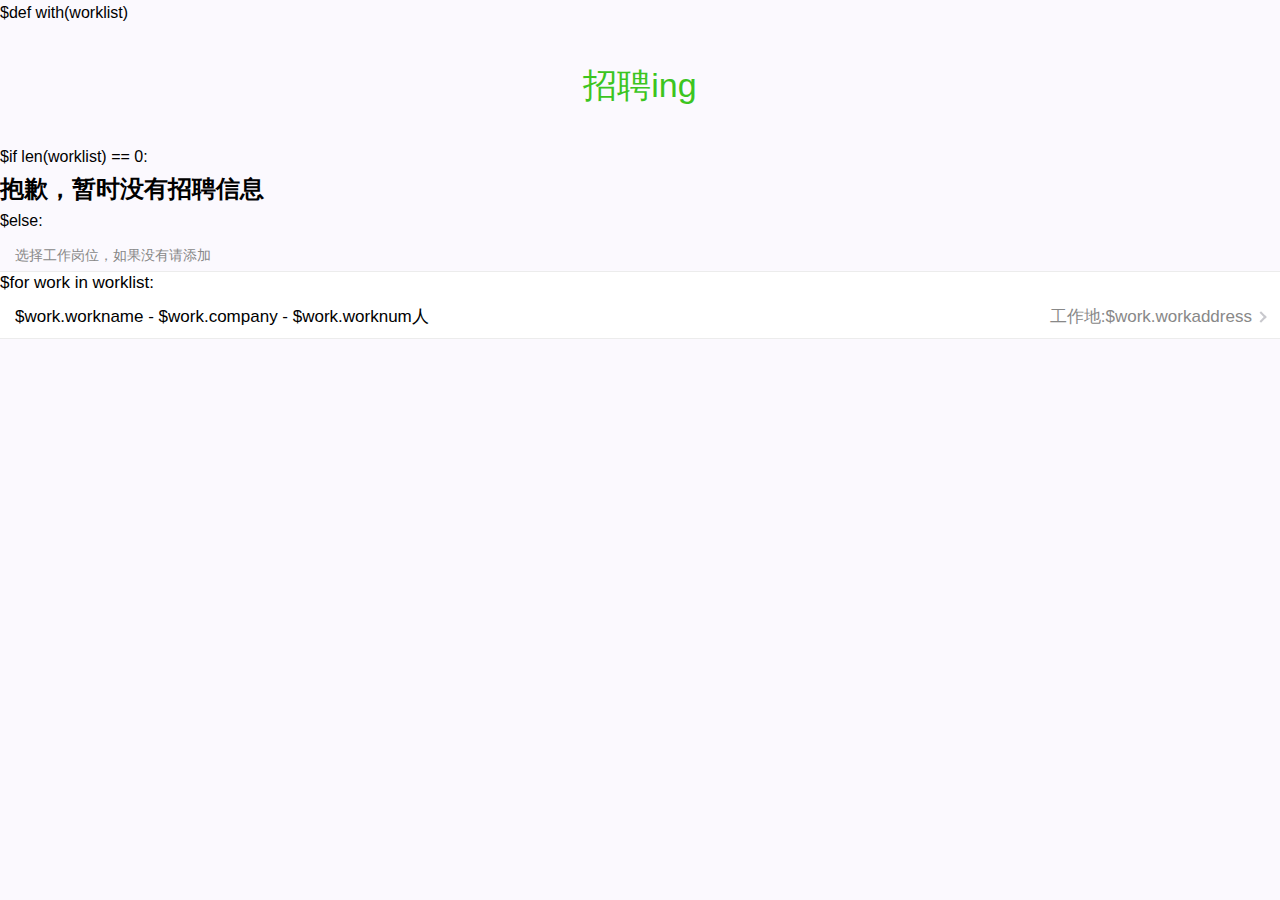
<file: templates/worklist.html>
$def with(worklist)
<!DOCTYPE HTML PUBLIC "-//W3C//DTD HTML 4.01//EN" "http://www.w3.org/TR/html4/strict.dtd">
<html>
<head>
    <meta charset="UTF-8">
    <meta name="viewport" content="width=device-width,initial-scale=1,user-scalable=0">
    <title>Work</title>
    <link rel="stylesheet" href="/static/style/weui.css"/>
    <link rel="stylesheet" href="/static/example.css"/>
</head>
<body ontouchstart>
    <script type="text/javascript">
        function wdetail(createtime){
            self.location='workdetail?createtime=' + createtime; 
        }
    </script>
    <div class="hd">
        <h1 class="page_title">招聘ing</h1>
    </div>
    <div class="bd">
        <form name="personmain" method="post" enctype="multipart/form-data" action="">
            $if len(worklist) == 0:
                <h2 class="title">抱歉，暂时没有招聘信息</h2>
            $else:
                <div class="weui_cells_title">选择工作岗位，如果没有请添加</div>
                <div class="weui_cells weui_cells_access">
                    $for work in worklist:
                        <a class="weui_cell" href="javascript:wdetail($work.createtime);">
                            <div class="weui_cell_bd weui_cell_primary">
                                <p>$work.workname - $work.company - $work.worknum人</p>
                            </div>
                            <div class="weui_cell_ft">工作地:$work.workaddress</div>
                        </a>
                </div>
        </form>
    </div>

</body>
</html>
</file>
<file: static/example.css>
body,html{height:100%;-webkit-tap-highlight-color:transparent}body{overflow-x:hidden;background-color:#fbf9fe}.container{height:100%;overflow-y:auto;-webkit-overflow-scrolling:touch}.container>div{background-color:#fbf9fe}.hd{padding:2em 0}.page_title{text-align:center;font-size:34px;color:#3cc51f;font-weight:400;margin:0 15%}.page_desc{text-align:center;color:#888;font-size:14px}.bd.spacing{padding:0 15px}.home{padding-bottom:30px}.button .page_title{color:#225fba}.button .bd{padding:0 15px}.button .button_sp_area{padding:10px 0;width:60%;margin:0 auto;text-align:justify;text-justify:distribute-all-lines;font-size:0}.button .button_sp_area:after{display:inline-block;width:100%;height:0;font-size:0;margin:0;padding:0;overflow:hidden;content:"."}.cell .page_title{color:#225fba}.cell .bd{padding-bottom:30px}.dialog .bd,.toast .bd{padding:120px 15px 0}.msg{background-color:#fff}.panel .bd{padding-bottom:20px}.article{background-color:#fff}.article .page_title{color:#de7c23}.icons{background-color:#fff;text-align:center}.icons .page_title{color:#3e24bd}.icons .bd{padding:30px 0;text-align:center}.icons .icon_sp_area{padding:10px 20px;text-align:left}.icons i{margin:0 5px 10px}.tabbar{height:100%}.search_show{display:none;margin-top:0;font-size:14px}.search_show .weui_cell_bd{padding:2px 0 2px 20px;color:#666}.icon{display:inline-block;width:28px;height:28px;vertical-align:middle}.icon_button{background:url(images/icon_nav_button.png) no-repeat;background-size:28px 28px}.icon_cell{background:url(images/icon_nav_cell.png) no-repeat;background-size:28px 28px}.icon_toast{background:url(images/icon_nav_toast.png) no-repeat;background-size:28px 28px}.icon_dialog{background:url(images/icon_nav_dialog.png) no-repeat;background-size:28px 28px}.icon_progress{background:url(images/icon_nav_progress.png) no-repeat;background-size:28px 28px}.icon_msg{background:url(images/icon_nav_msg.png) no-repeat;background-size:28px 28px}.icon_article{background:url(images/icon_nav_article.png) no-repeat;background-size:28px 28px}.icon_actionSheet{background:url(images/icon_nav_actionSheet.png) no-repeat;background-size:28px 28px}.icon_icons{background:url(images/icon_nav_icons.png) no-repeat;background-size:28px 28px}.icon_panel{background:url(images/icon_nav_panel.png) no-repeat;background-size:28px 28px}.icon_tab{background:url(images/icon_nav_tab.png) no-repeat;background-size:28px 28px}.icon_search_bar{background:url(images/icon_nav_search_bar.png) no-repeat;background-size:28px 28px}@-webkit-keyframes a{0%{-webkit-transform:translate3d(100%,0,0);transform:translate3d(100%,0,0);opacity:0}to{-webkit-transform:translateZ(0);transform:translateZ(0);opacity:1}}@keyframes a{0%{-webkit-transform:translate3d(100%,0,0);transform:translate3d(100%,0,0);opacity:0}to{-webkit-transform:translateZ(0);transform:translateZ(0);opacity:1}}@-webkit-keyframes b{0%{-webkit-transform:translateZ(0);transform:translateZ(0);opacity:1}to{-webkit-transform:translate3d(100%,0,0);transform:translate3d(100%,0,0);opacity:0}}@keyframes b{0%{-webkit-transform:translateZ(0);transform:translateZ(0);opacity:1}to{-webkit-transform:translate3d(100%,0,0);transform:translate3d(100%,0,0);opacity:0}}.enter,.leave{position:absolute;top:0;right:0;bottom:0;left:0;z-index:1}.enter{-webkit-animation:a .2s forwards;animation:a .2s forwards}.leave{-webkit-animation:b .25s forwards;animation:b .25s forwards}
</file>
